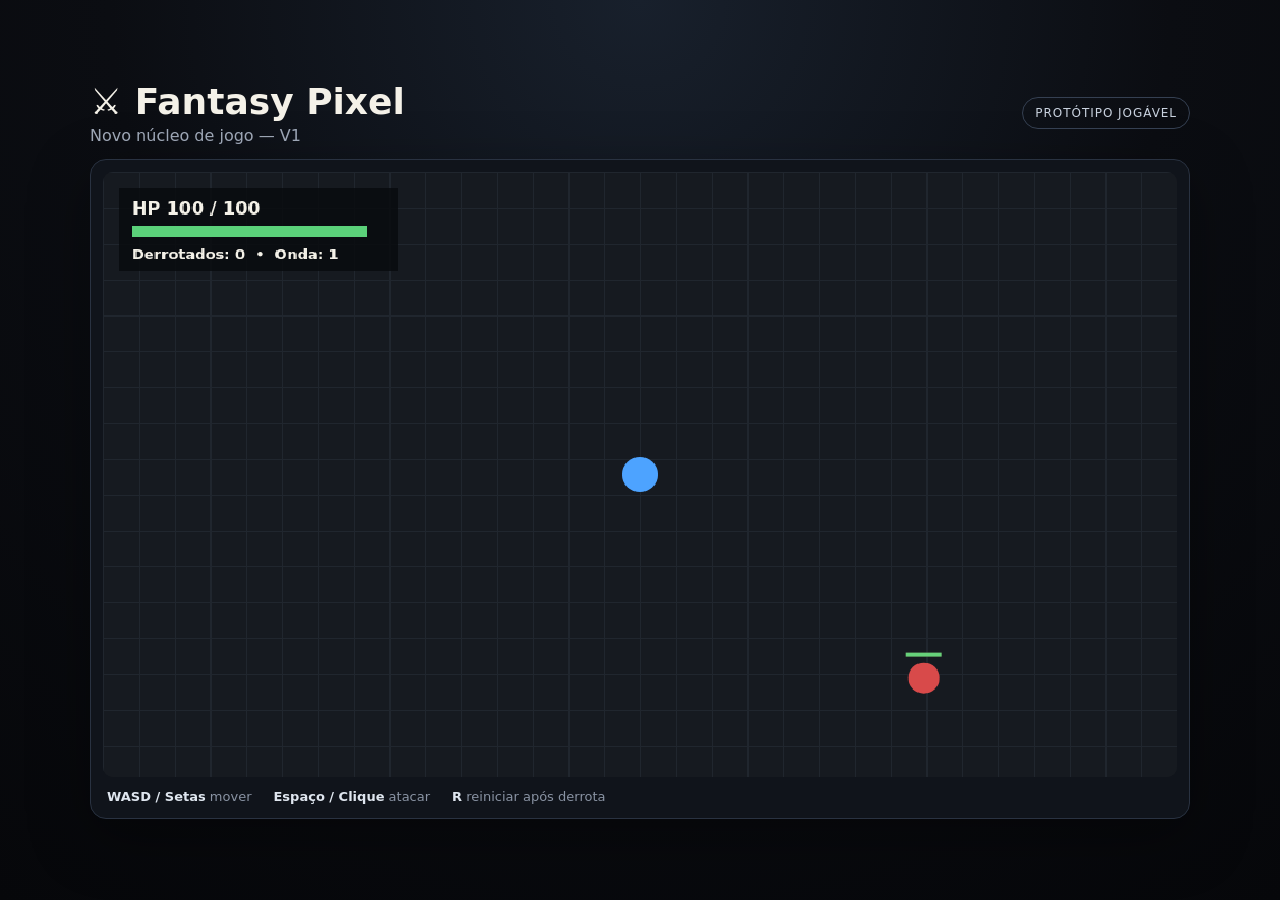
<file: master edition/NOVO-JOGO/index.html>
<!doctype html>
<html lang="pt-BR">
<head>
  <meta charset="UTF-8">
  <meta name="viewport" content="width=device-width, initial-scale=1.0">
  <title>Fantasy Pixel — Novo Jogo</title>
  <link rel="stylesheet" href="./style.css">
</head>
<body>
  <main class="shell">
    <header class="topbar">
      <div>
        <h1>⚔ Fantasy Pixel</h1>
        <p>Novo núcleo de jogo — V1</p>
      </div>
      <div class="badge">PROTÓTIPO JOGÁVEL</div>
    </header>

    <section class="game-card">
      <canvas id="game" width="960" height="540" aria-label="Área do jogo"></canvas>
      <div class="controls">
        <span><b>WASD / Setas</b> mover</span>
        <span><b>Espaço / Clique</b> atacar</span>
        <span><b>R</b> reiniciar após derrota</span>
      </div>
    </section>
  </main>

  <script type="module" src="./game.js"></script>
</body>
</html>
</file>
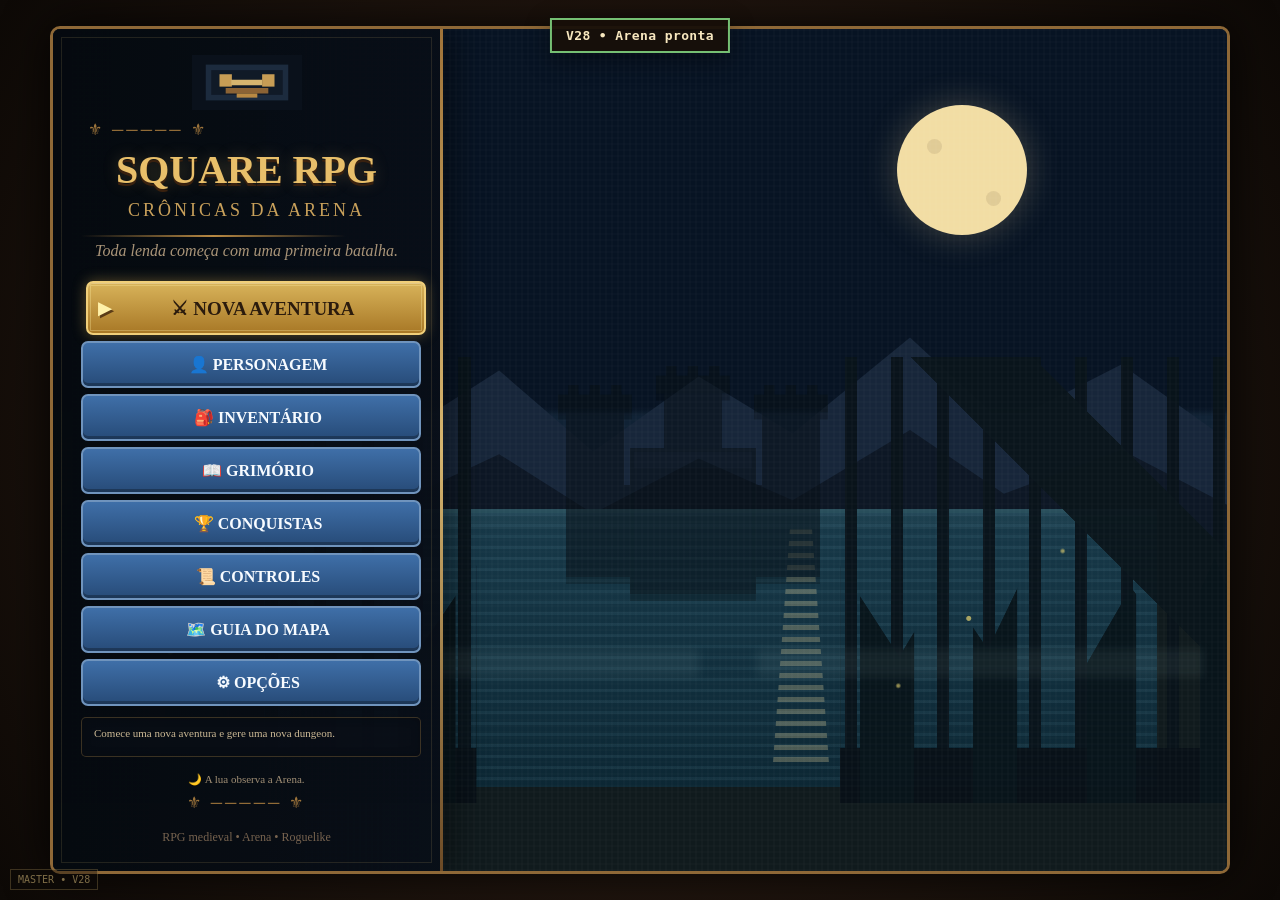
<file: master edition/V28-A-FantasyPixel/index.html>
<!DOCTYPE html>
<html lang="pt-BR">
<head>
  <meta charset="UTF-8">
  <meta name="viewport" content="width=device-width, initial-scale=1.0">
  <title>Square RPG — Crônicas da Arena</title>
  <link rel="stylesheet" href="style.css">
</head>
<body>

  <section id="menuInicial" class="menu-cena" aria-label="Menu principal">

    <div class="cena-paisagem" aria-hidden="true">
      <div class="lua"></div>
      <div class="montanhas montanhas-atras"></div>
      <div class="montanhas montanhas-frente"></div>
      <div class="lago">
        <div class="reflexo-lua"></div>
      </div>
      <div class="floresta floresta-esquerda"></div>
      <div class="floresta floresta-direita"></div>
      <div class="castelo">
        <span class="torre torre-esq"></span>
        <span class="torre torre-meio"></span>
        <span class="torre torre-dir"></span>
        <span class="muralha"></span>
        <span class="portao"></span>
      </div>
      <div class="raio"></div>
      <div class="nevoa nevoa-1"></div>
      <div class="nevoa nevoa-2"></div>
      <div class="vaga-lumes"></div>
    </div>

    <div class="menu-painel-lateral">
      <div class="pixel-logo-mini" aria-hidden="true">
        <svg viewBox="0 0 160 80" role="img">
          <rect x="0" y="0" width="160" height="80" fill="#0a111b"/>
          <rect x="20" y="14" width="120" height="52" fill="#1c2b3e"/>
          <rect x="28" y="22" width="104" height="36" fill="#101a27"/>
          <rect x="40" y="28" width="18" height="18" fill="#c79d55"/>
          <rect x="102" y="28" width="18" height="18" fill="#c79d55"/>
          <rect x="57" y="36" width="45" height="8" fill="#d6b56f"/>
          <rect x="49" y="48" width="62" height="8" fill="#8b6335"/>
          <rect x="65" y="56" width="30" height="6" fill="#b88943"/>
        </svg>
      </div>

      <div class="ornamento">⚜ ───── ⚜</div>
      <h1>SQUARE RPG</h1>
      <div class="subtitulo">CRÔNICAS DA ARENA</div>
      <div class="linha-dourada"></div>
      <p class="frase-menu">Toda lenda começa com uma primeira batalha.</p>

      <div class="menu-botoes">
        <button class="botao-principal" onclick="mostrarClasses()" data-menu-desc="Comece uma nova aventura e gere uma nova dungeon.">⚔ NOVA AVENTURA</button>
        <button onclick="mostrarPersonagem()" data-menu-desc="Veja o estado do seu herói e seus atributos.">👤 PERSONAGEM</button>
        <button onclick="mostrarInventario()" data-menu-desc="Confira equipamentos, itens, passivos e evoluções.">🎒 INVENTÁRIO</button>
        <button onclick="mostrarGrimorio()" data-menu-desc="Consulte classes, técnicas e segredos descobertos.">📖 GRIMÓRIO</button>
        <button onclick="mostrarConquistas()" data-menu-desc="Veja suas conquistas e marcos da aventura.">🏆 CONQUISTAS</button>
        <button onclick="mostrarControles()" data-menu-desc="Veja teclado, combate, inventário e comandos especiais.">📜 CONTROLES</button>
        <button onclick="mostrarMapaInfo()" data-menu-desc="Entenda os ícones e o funcionamento da dungeon procedural.">🗺️ GUIA DO MAPA</button>
        <button onclick="mostrarOpcoes()" data-menu-desc="Ajuste a posição do HUD e outras preferências.">⚙ OPÇÕES</button>
      </div>

      <div id="menuDescricaoSelecao" class="menu-descricao-selecao" aria-live="polite">
        Comece uma nova aventura e gere uma nova dungeon.
      </div>

      <div class="menu-rodape-cena">
        <div class="mini-dica">🌙 A lua observa a Arena.</div>
        <div class="ornamento">⚜ ───── ⚜</div>
        <div class="rodape">RPG medieval • Arena • Roguelike</div>
      </div>
    </div>
  </section>

  <section id="menuPersonagem" class="tela tela-secundaria" style="display:none">
    <h1>👤 Personagem</h1>
    <div class="painel-personagem">
      <div id="avatarMenu" class="avatar-personagem">⚔️</div>
      <div class="dados-personagem">
        <h2 id="personagemNome">Herói da Arena</h2>
        <p id="personagemDescricao">Escolha uma classe e entre na arena.</p>
        <div class="estatistica-menu"><span>⭐ Nível</span><strong id="menuNivel">1</strong></div>
        <div class="estatistica-menu"><span>❤️ Vida</span><strong id="menuVida">---</strong></div>
        <div class="estatistica-menu"><span>⚔️ Dano</span><strong id="menuDano">---</strong></div>
        <div class="estatistica-menu"><span>💰 Ouro</span><strong id="menuOuro">0</strong></div>

        <div class="maestria-menu">
          <div class="maestria-menu-titulo">⚔️ Mestria da Arma Principal</div>
          <div class="maestria-menu-nome" id="menuMaestriaNome">Aprendiz</div>
          <div class="maestria-menu-nivel" id="menuMaestriaNivel">Mestria 1</div>
          <div class="maestria-menu-barra">
            <div id="menuMaestriaBarra" class="maestria-menu-progresso"></div>
          </div>
          <div class="maestria-menu-texto" id="menuMaestriaTexto">0 / 12 usos</div>
          <div class="maestria-menu-arma" id="menuArmaPrincipal">⚔️ Nenhuma arma</div>
        </div>
      </div>
    </div>
    <button onclick="voltarMenu()">← Voltar</button>
  </section>

  <section id="menuInventario" class="tela tela-secundaria inventario-tela" style="display:none">
    <div class="inventario-topo">
      <div>
        <h1>🎒 Inventário</h1>
        <p class="inventario-subtitulo">Organize seu equipamento e veja como a build está tomando forma.</p>
      </div>
      <div class="inventario-ouro">💰 <span id="inventarioOuro">0</span></div>
    </div>

    <div class="inventario-layout">
      <aside class="inventario-personagem">
        <div class="retrato-moldura">
          <canvas id="inventarioRetrato" width="128" height="128"></canvas>
        </div>
        <div class="retrato-nome" id="inventarioNome">Herói da Arena</div>
        <div class="retrato-classe" id="inventarioClasse">Nenhuma classe</div>
        <div class="retrato-nivel">⭐ Nível <strong id="inventarioNivel">1</strong></div>
      </aside>

      <div class="inventario-conteudo">
        <div class="inventario-abas" role="tablist" aria-label="Categorias do inventário">
          <button class="inventario-aba ativa" data-categoria="resumo" onclick="selecionarCategoriaInventario('resumo')">📋 Resumo</button>
          <button class="inventario-aba" data-categoria="equipamento" onclick="selecionarCategoriaInventario('equipamento')">⚔️ Equipamento</button>
          <button class="inventario-aba" data-categoria="ativos" onclick="selecionarCategoriaInventario('ativos')">🧪 Ativos</button>
          <button class="inventario-aba" data-categoria="passivos" onclick="selecionarCategoriaInventario('passivos')">💎 Passivos</button>
          <button class="inventario-aba" data-categoria="evolucoes" onclick="selecionarCategoriaInventario('evolucoes')">⭐ Evoluções</button>
        </div>
        <div id="inventarioMenuLista" class="inventario-grid inventario-conteudo-grid"></div>
      </div>
    </div>

    <button onclick="voltarMenu()">← Voltar</button>
  </section>

  <section id="menuGrimorio" class="tela tela-secundaria" style="display:none">
    <h1>📖 Grimório</h1>
    <div class="grimorio-cards">
      <div class="grimorio-card"><div class="grimorio-icone">⚔️</div><strong>Guerreiro</strong><span>Mestre das armas e do combate.</span></div>
      <div class="grimorio-card"><div class="grimorio-icone">🔮</div><strong>Mago</strong><span>Senhor dos elementos e das artes arcanas.</span></div>
      <div class="grimorio-card"><div class="grimorio-icone">🏹</div><strong>Arqueiro</strong><span>Mestre do arco, precisão e velocidade.</span></div>
      <div id="grimorioPenguin" class="grimorio-card penguin-lore" style="display:none"><div class="grimorio-icone">🐧</div><strong>Penguin</strong><span>Uma classe secreta descoberta pelo código.</span></div>
    </div>
    <button onclick="voltarMenu()">← Voltar</button>
  </section>

  <section id="menuConquistas" class="tela tela-secundaria" style="display:none">
    <h1>🏆 Conquistas</h1>
    <div class="conquista"><span id="ach1Icon">🔒</span><div><strong>Primeira Vitória</strong><small>Derrote seu primeiro inimigo.</small></div></div>
    <div class="conquista"><span id="ach2Icon">🔒</span><div><strong>Caçador de Monstros</strong><small>Derrote 100 inimigos.</small></div></div>
    <div class="conquista"><span id="ach3Icon">🔒</span><div><strong>Matador de Chefes</strong><small>Derrote um chefão.</small></div></div>
    <div class="conquista"><span id="ach4Icon">🔒</span><div><strong>Lenda da Arena</strong><small>Alcance o nível 65.</small></div></div>
    <div class="conquista"><span id="ach5Icon">🔒</span><div><strong>Penguin Secreto</strong><small>Desbloqueie a classe Penguin.</small></div></div>
    <button onclick="voltarMenu()">← Voltar</button>
  </section>

  <section id="menuOpcoes" class="tela tela-secundaria" style="display:none">
    <h1>⚙ Opções</h1>
    <div class="opcao-linha"><span>📊 Barra de status</span><button class="mini-botao" onclick="alternarBarraStatus()">MUDAR</button></div>
    <div id="posicaoStatusTexto" class="texto-opcao">Posição: Esquerda</div>
    <div class="opcao-linha"><span>🎮 Movimento</span><span class="valor-opcao">W A S D</span></div>
    <div class="opcao-linha"><span>⚔ Ataque</span><span class="valor-opcao">↑ ↓ ← →</span></div>
    <div class="opcao-linha"><span>🎒 Inventário</span><span class="valor-opcao">Q</span></div>
    <div class="opcao-linha"><span>🧪 Item ativo</span><span class="valor-opcao">R</span></div>
    <div class="opcao-linha"><span>🔮 Secundário</span><span class="valor-opcao">F</span></div>
    <div class="opcao-linha"><span>⭐ Evolução</span><span class="valor-opcao">1 / 2 / 3</span></div>
    <div class="opcao-linha"><span>🖥 Terminal</span><span class="valor-opcao">0</span></div>
    <div class="opcao-linha"><span>⚔ Dificuldade</span><span class="valor-opcao">Fácil / Difícil</span></div>
    <button onclick="mostrarControles()">📜 Controles</button>
    <button onclick="voltarMenu()">← Voltar</button>
  </section>

  <section id="menuMapaInfo" class="tela tela-secundaria" style="display:none">
    <h1>🗺️ Guia do Minimapa</h1>
    <p>O mapa é descoberto durante a run. Os símbolos mostram o tipo de sala e sua posição no caminho.</p>

    <div class="mapa-legenda-grid">
      <div class="mapa-legenda-card"><span>⚔️</span><div><strong>Combate</strong><small>Inimigos comuns, ouro e experiência.</small></div></div>
      <div class="mapa-legenda-card"><span>☠️</span><div><strong>Elite</strong><small>Inimigos mais fortes e recompensas melhores.</small></div></div>
      <div class="mapa-legenda-card"><span>💰</span><div><strong>Tesouro</strong><small>Recompensa especial da sala.</small></div></div>
      <div class="mapa-legenda-card"><span>🏪</span><div><strong>Loja</strong><small>Compre itens, relíquias e melhorias.</small></div></div>
      <div class="mapa-legenda-card"><span>❤️</span><div><strong>Descanso</strong><small>Recupere parte da vida antes de continuar.</small></div></div>
      <div class="mapa-legenda-card"><span>👑</span><div><strong>Chefão</strong><small>Uma batalha especial com recompensa maior.</small></div></div>
      <div class="mapa-legenda-card mapa-atual-card"><span>●</span><div><strong>Sala atual</strong><small>Você está aqui.</small></div></div>
      <div class="mapa-legenda-card mapa-anterior-card"><span>●</span><div><strong>Sala anterior</strong><small>Pode ser revisitada pela saída ou pelo botão de retorno.</small></div></div>
      <div class="mapa-legenda-card"><span>→</span><div><strong>Próxima sala</strong><small>Surge quando a sala atual é concluída.</small></div></div>
    </div>

    <div class="mapa-regras">
      <strong>Como o mapa funciona</strong>
      <span>🎲 A dungeon é procedural e muda a cada run.</span>
      <span>🚪 A porta da direita avança.</span>
      <span>↩️ A porta da esquerda retorna para uma sala já visitada.</span>
      <span>🔒 Salas futuras não são reveladas antes de serem descobertas.</span>
    </div>

    <button onclick="voltarMenu()">← Voltar</button>
  </section>

  <section id="menuControles" class="tela tela-secundaria" style="display:none">
    <h1>📜 Controles</h1>
    <table class="controle-tabela">
      <tr><td class="tecla">W A S D</td><td>Movimentar</td></tr>
      <tr><td class="tecla">↑ ↓ ← →</td><td>Atacar mantendo pressionado</td></tr>
      <tr><td class="tecla">Q</td><td>Abrir / fechar inventário</td></tr>
      <tr><td class="tecla">R</td><td>Usar item ativo</td></tr>
      <tr><td class="tecla">F</td><td>Alternar para o secundário</td></tr>
      <tr><td class="tecla">1 2 3</td><td>Escolher evolução</td></tr>
      <tr><td class="tecla">ESC</td><td>Pausar</td></tr>
      <tr><td class="tecla">0</td><td>Abrir / fechar terminal</td></tr>
    </table>
    <button onclick="voltarMenu()">← Voltar</button>
  </section>

  <section id="menuClasse" class="tela" style="display:none">
    <h1>⚔️ Escolha seu Herói</h1>
    <h2>A classe define seu estilo. O restante da aventura será descoberto na dungeon.</h2>
    <div class="classe-descricao">
      <button class="guerreiro" onclick="escolherClasse('Guerreiro')">⚔️ Guerreiro<small>Vida alta • corpo a corpo</small></button>
      <button class="mago" onclick="escolherClasse('Mago')">🔮 Mago<small>Magia • distância</small></button>
      <button class="arqueiro" onclick="escolherClasse('Arqueiro')">🏹 Arqueiro<small>Precisão • velocidade</small></button>
    </div>
    <div id="penguinUnlock" class="penguin-unlock" style="display:none">
      <div class="penguin-icon">🐧</div><strong>🐧 PENGUIN</strong><small>Classe secreta desbloqueada!</small>
      <button class="penguin-button" onclick="escolherClasse('Penguin')">🐧 Jogar com Penguin</button>
    </div>
    <div id="konamiMensagem" class="konami-mensagem"></div>
    <button class="opcao" onclick="voltarMenu()">← Voltar</button>
  </section>

  <!-- =====================================================
       DIFICULDADE
  ====================================================== -->
  <section id="menuDificuldade" class="tela tela-secundaria" style="display:none">
    <h1>⚔️ Escolha a dificuldade</h1>
    <p id="dificuldadeDescricao">Fácil permite escolher seu secundário; Difícil entrega um secundário aleatório.</p>

    <div class="dificuldade-cards">
      <button class="dificuldade-card facil" onclick="selecionarDificuldade('facil')">
        <span class="dificuldade-icone">🌿</span>
        <strong>FÁCIL</strong>
        <small>Comece escolhendo 1 entre 2 armas secundárias.</small>
      </button>

      <button class="dificuldade-card dificil" onclick="selecionarDificuldade('dificil')">
        <span class="dificuldade-icone">💀</span>
        <strong>DIFÍCIL</strong>
        <small>Comece com sua arma principal + uma secundária aleatória.</small>
      </button>
    </div>

    <button class="opcao" onclick="voltarClasse()">← Voltar</button>
  </section>

  <!-- =====================================================
       ESCOLHA DO SECUNDÁRIO INICIAL
  ====================================================== -->
  <section id="menuSecundarioInicial" class="tela tela-secundaria" style="display:none">
    <h1>🔮 Escolha seu secundário</h1>
    <p id="secundarioInicialDescricao">Escolha 1 entre 2 opções para começar a run.</p>
    <div id="opcoesSecundarioInicial" class="secundario-inicial-grid"></div>
    <button class="opcao" onclick="voltarDificuldade()">← Voltar</button>
  </section>

  <section id="menuHabilidade" class="tela" style="display:none">
    <h1 id="tituloHabilidade"></h1>
    <p id="descricaoHabilidade"></p>
    <div id="opcoes"></div>
    <button class="opcao" onclick="voltarClasse()">← Voltar</button>
  </section>

  <main id="jogo">
    <aside id="barraStatus">
      <div class="status-titulo">⚔️ HERÓI</div>
      <div id="statusClasse" class="status-classe">Nenhum</div>
      <div class="status-separador"></div>
      <div class="status-linha"><span>⭐ Nível</span><strong id="statusNivel">1</strong></div>
      <div class="status-nome-barra">❤️ Vida</div>
      <div class="status-barra"><div id="statusVidaBarra" class="status-vida-barra"></div></div>
      <div id="statusVidaTexto" class="status-barra-texto">100 / 100</div>
      <div class="status-nome-barra">💠 Experiência</div>
      <div class="status-barra"><div id="statusXPBarra" class="status-xp-barra"></div></div>
      <div id="statusXPTexto" class="status-barra-texto">0 / 100</div>
      <div class="status-separador"></div>
      <div class="status-linha"><span>⚔️ Dano</span><strong id="statusDano">0</strong></div>
      <div class="status-linha"><span>🛡️ Defesa</span><strong id="statusDefesa">0%</strong></div>
      <div class="status-linha"><span>⚡ Velocidade</span><strong id="statusVelocidade">0</strong></div>
      <div class="status-linha"><span>🎯 Alcance</span><strong id="statusAlcance">0</strong></div>
      <div class="status-separador"></div>
      <div class="equipamento-titulo">🗡️ PRINCIPAL</div>
      <div id="statusPrincipal" class="equipamento-card">Nenhum</div>
      <div id="statusMaestria" class="status-maestria">Mestria 1 • Aprendiz</div>
      <div class="equipamento-titulo">🔮 SECUNDÁRIO</div>
      <div id="statusSecundario" class="equipamento-card">Nenhum</div>
      <div class="status-separador"></div>
      <div class="status-linha"><span>💰 Ouro</span><strong id="statusOuro">0</strong></div>
      <div class="status-linha"><span>💀 Derrotados</span><strong id="statusKills">0</strong></div>
    </aside>

    <div id="informacoes"></div>
    <div class="hud">
      <div class="barra"><div id="barraVida" class="barra-vida"></div></div>
      <div id="textoVida" class="barra-texto">❤️ Vida</div>
      <div class="barra"><div id="barraXP" class="barra-xp"></div></div>
      <div id="textoXP" class="barra-texto">💠 XP</div>
      <div id="inventarioAtivo">🧪 R: Nenhum item</div>
    </div>

    <div id="bossHUD"><div id="nomeBoss" class="nome-boss">👑 Chefão</div><div class="barra"><div id="barraBoss" class="barra-boss"></div></div></div>

    <div id="roomBanner" class="room-banner">Sala de Combate • Sala 1</div><div id="roomSeedInfo" class="room-seed-info"></div>

    <div id="miniMapa" class="mini-mapa">
      <div class="mini-mapa-topo">
        <div>
          <div class="mini-mapa-titulo">🗺️ DUNGEON</div>
          <div id="miniMapaProgresso" class="mini-mapa-progresso">Sala 1 • 1º andar</div>
        </div>
        <span id="miniMapaSeedIcon" class="mini-mapa-seed" title="Seed desta sala">◆</span>
      </div>

      <div class="mini-mapa-sala-titulo">SALA ATUAL</div>
      <div id="miniMapaSalaAtual" class="mini-mapa-sala-atual" aria-label="Mapa reduzido da sala atual"></div>

      <div class="mini-mapa-caminho-titulo">CAMINHO DESCOBERTO</div>
      <div id="miniMapaSalas" class="mini-mapa-salas"></div>

      <div id="miniMapaStatus" class="mini-mapa-status">Explore a sala para revelar o caminho.</div>
      <button id="miniMapaVoltar" class="mini-mapa-voltar" onclick="transitionToPreviousRoom()" style="display:none;">↩ Voltar 1 sala</button>
      <div id="miniMapaLegenda" class="mini-mapa-legenda">⚔️ combate • ☠️ elite • 💰 tesouro • 🏪 loja • ❤️ descanso • 👑 chefe</div>
    </div>

    <canvas id="canvas" width="800" height="512"></canvas>
    <p id="mensagem">WASD move • Setas atacam • Q inventário • R item • F trocar equipamento • 1/2/3 evolução • ESC pausa • 0 terminal</p>

    <div id="pauseOverlay" class="overlay">
      <div class="pause-box"><h1>⏸️ Pausado</h1><p>A arena aguarda seu retorno.</p><button onclick="continuarJogo()">▶ Continuar</button><button onclick="abrirInventarioJogo()">🎒 Inventário</button><button onclick="reiniciarPartida()">🔄 Reiniciar</button><button onclick="sairParaMenu()">🏠 Menu</button></div>
    </div>

    <div id="evolucaoOverlay" class="overlay">
      <div class="evolucao-conteudo"><h1 id="tituloEvolucao">⭐ Evolução</h1><p id="descricaoEvolucao"></p><div id="opcoesEvolucao" class="evolucao-cards"></div></div>
    </div>

    <div id="lojaOverlay" class="overlay">
      <div class="loja-box"><h1>🏪 Loja do Mercador</h1><p id="lojaMensagem">Seu ouro está seguro.</p><div class="loja-topline"><span id="lojaCategoriaFiltro">Mercadoria da região</span><button id="lojaReroll" type="button">🔄 Renovar (15💰)</button></div>
      <div id="lojaItens" class="loja-grid"></div><button onclick="sairLoja()">🚪 Sair da Loja</button></div>
    </div>

    <div id="salaOverlay" class="overlay">
      <div class="sala-box"><h1 id="salaTitulo">🗺️ Evento</h1><p id="salaDescricao"></p><div id="salaOpcoes" class="sala-opcoes"></div></div>
    </div>

    <div id="gameOverOverlay" class="overlay">
      <div class="game-over-box"><h1>☠️ Fim da Aventura</h1><p id="resultadoGameOver"></p><button onclick="reiniciarPartida()">🔄 Tentar novamente</button><button onclick="sairParaMenu()">🏠 Menu</button></div>
    </div>
  </main>

  <div id="debugHud" aria-live="polite">
    <div class="debug-hud-title">🛠 DEBUG MODE <span id="debugStatus">OFF</span></div>
    <div id="debugHudBody"></div>
  </div>

  <div id="devTerminal">
    <div id="terminalJanela">
      <div id="terminalCabecalho"><span>🖥 SQUARE RPG — DEV CONSOLE</span><button id="terminalFechar" type="button">✕</button></div>
      <div id="terminalHistorico"></div>
      <div id="terminalEntrada"><span class="terminalPrompt">&gt;</span><input id="terminalInput" type="text" autocomplete="off" spellcheck="false" placeholder="Digite help..."></div>
    </div>
  </div>

  <script src="art-config.js"></script>
  <script src="systems/sprite-system.js"></script>
  <script src="systems/animation-system.js"></script>
  <script src="data/game-version.js"></script>
  <script src="game.js"></script>

  <div id="inventarioOverlay" class="overlay">
    <div class="inventario-jogo inventario-jogo-refinado">
      <div class="inventario-jogo-cabecalho">
        <div>
          <h1>🎒 Inventário da Run</h1>
          <p>Veja e organize tudo o que você encontrou nesta aventura.</p>
        </div>
        <div class="inventario-jogo-ouro">💰 <strong id="inventarioJogoOuro">0</strong></div>
      </div>

      <div class="inventario-jogo-abas" role="tablist" aria-label="Categorias do inventário da run">
        <button class="inventario-jogo-aba ativa" data-categoria="resumo" onclick="selecionarCategoriaInventarioJogo('resumo')">📋 Resumo</button>
        <button class="inventario-jogo-aba" data-categoria="equipamento" onclick="selecionarCategoriaInventarioJogo('equipamento')">⚔️ Equipamento</button>
        <button class="inventario-jogo-aba" data-categoria="ativos" onclick="selecionarCategoriaInventarioJogo('ativos')">🧪 Ativos</button>
        <button class="inventario-jogo-aba" data-categoria="passivos" onclick="selecionarCategoriaInventarioJogo('passivos')">💎 Passivos</button>
        <button class="inventario-jogo-aba" data-categoria="evolucoes" onclick="selecionarCategoriaInventarioJogo('evolucoes')">⭐ Evoluções</button>
        <button class="inventario-jogo-aba" data-categoria="cartas" onclick="selecionarCategoriaInventarioJogo('cartas')">🃏 Cartas</button>
        <button class="inventario-jogo-aba" data-categoria="subitens" onclick="selecionarCategoriaInventarioJogo('subitens')">🔹 Subitens</button>
      </div>

      <div class="inventario-jogo-corpo">
        <aside class="inventario-jogo-perfil">
          <div class="inventario-mini-retrato" id="inventarioJogoRetrato">⚔️</div>
          <strong id="inventarioJogoClasse">Herói</strong>
          <span id="inventarioJogoNivel">Nível 1</span>
          <div class="inventario-mini-divisor"></div>
          <span id="inventarioJogoPrincipal">🗡️ Nenhum</span>
          <span id="inventarioJogoSecundario">🛡️ Nenhum</span>
          <span id="inventarioJogoAtivo">🧪 Nenhum</span>
        </aside>
        <div id="inventarioJogoLista" class="inventario-grid inventario-jogo-lista"></div>
      </div>

      <div class="inventario-ajuda">Q ou ESC — fechar • F — principal/secundário • R — usar item ativo</div>
      <button onclick="fecharInventarioJogo()">Fechar</button>
    </div>
  </div>
</body>
</html>
</file>
<file: master edition/NOVO-JOGO/style.css>
:root {
  font-family: Inter, system-ui, -apple-system, BlinkMacSystemFont, "Segoe UI", sans-serif;
  color: #f4f1e8;
  background: #090b10;
}

* { box-sizing: border-box; }

body {
  margin: 0;
  min-height: 100vh;
  display: grid;
  place-items: center;
  background:
    radial-gradient(circle at top, #18202c 0, #0b0d12 48%, #06070a 100%);
}

.shell {
  width: min(1100px, 96vw);
}

.topbar {
  display: flex;
  align-items: center;
  justify-content: space-between;
  gap: 20px;
  margin-bottom: 14px;
}

h1 { margin: 0 0 4px; font-size: clamp(24px, 4vw, 36px); }
p { margin: 0; color: #9da6b5; }

.badge {
  padding: 8px 12px;
  border: 1px solid #354052;
  border-radius: 999px;
  color: #c9d2df;
  font-size: 12px;
  letter-spacing: .08em;
}

.game-card {
  padding: 12px;
  border: 1px solid #293241;
  border-radius: 16px;
  background: #10141b;
  box-shadow: 0 18px 60px rgba(0, 0, 0, .35);
}

canvas {
  display: block;
  width: 100%;
  height: auto;
  image-rendering: pixelated;
  background: #171b20;
  border-radius: 10px;
  outline: none;
}

.controls {
  display: flex;
  flex-wrap: wrap;
  gap: 8px 22px;
  padding: 12px 4px 2px;
  color: #8993a3;
  font-size: 13px;
}

.controls b { color: #dfe6ef; }
</file>
<file: master edition/V28-A-FantasyPixel/style.css>
*{box-sizing:border-box}html,body{margin:0;padding:0}body{min-height:100vh;display:flex;justify-content:center;align-items:center;background:radial-gradient(circle at center,#4b3828,#20150e 55%,#0d0906);color:#f4e2bf;font-family:Georgia,"Times New Roman",serif}button{padding:12px 20px;margin:6px;border:2px solid #91632f;border-radius:7px;color:#fff4df;background:linear-gradient(#493521,#302015);font:700 16px Georgia,"Times New Roman",serif;cursor:pointer;transition:.15s}button:hover{transform:scale(1.04);filter:brightness(1.14);box-shadow:0 0 12px #0008}button:active{transform:scale(.98)}
/* Menu principal: azul -> dourado ao passar o mouse */
.menu-botoes button{background:linear-gradient(#3f6fa8,#274b78);border-color:#7094bd;color:#f7fbff;box-shadow:inset 0 1px rgba(255,255,255,.12)}
.menu-botoes button:hover{background:linear-gradient(#d8b35a,#a87826);border-color:#f0cf7a;color:#2b1b0d;filter:none;box-shadow:0 0 14px rgba(224,182,83,.38),inset 0 1px rgba(255,255,255,.28)}
.menu-botoes button:focus-visible{outline:2px solid #f0cf7a;outline-offset:2px}

/* Botões de navegação das telas internas */
.tela-secundaria>button,.opcao{background:linear-gradient(#3f6fa8,#274b78);border-color:#7094bd;color:#f7fbff}
.tela-secundaria>button:hover,.opcao:hover{background:linear-gradient(#d8b35a,#a87826);border-color:#f0cf7a;color:#2b1b0d;filter:none;box-shadow:0 0 14px rgba(224,182,83,.38)}

/* Abas do inventário */
.inventario-aba{background:linear-gradient(#3f6fa8,#274b78);border-color:#7094bd;color:#f7fbff}
.inventario-aba:hover,.inventario-aba.ativa{background:linear-gradient(#d8b35a,#a87826);border-color:#f0cf7a;color:#2b1b0d;filter:none}
h1{margin:0 0 10px;font-size:44px;color:#e8bf6a;text-shadow:0 3px #39210f,0 0 16px #e8bf6a44}h2{color:#d9c09c}p{color:#cdb99b;line-height:1.45}.tela{width:900px;max-width:95vw;padding:30px;text-align:center;background:linear-gradient(#2a1c12fa,#160e09fa);border:3px solid #a2743a;border-radius:12px;box-shadow:0 0 40px #000d,inset 0 0 25px #dca85515}.tela-secundaria{min-height:590px}.menu-principal{min-height:670px;display:flex;flex-direction:column;justify-content:center;align-items:center;position:relative;overflow:hidden}.menu-principal:before{content:"";position:absolute;inset:14px;border:1px solid #be914a40;pointer-events:none}.pixel-logo{width:180px;height:126px;image-rendering:pixelated;filter:drop-shadow(0 0 12px #000)}.pixel-logo svg{width:100%;height:100%;shape-rendering:crispEdges}.subtitulo{color:#c9a15b;font-size:22px;letter-spacing:5px;margin-bottom:14px}.frase-menu{font-style:italic;color:#a99478}.linha-dourada{width:430px;max-width:80%;height:2px;background:linear-gradient(90deg,transparent,#b88943,transparent)}.ornamento{color:#9d743b;letter-spacing:3px;margin:7px}.rodape{margin-top:18px;color:#77634f;font-size:12px}.menu-botoes{width:340px;display:flex;flex-direction:column;gap:2px}.menu-botoes button{width:100%;margin:2px 0;min-height:43px}.botao-principal{min-height:54px!important;font-size:19px!important;background:linear-gradient(#805728,#493019)!important;border-color:#c29550}.guerreiro{background:linear-gradient(#833329,#5d241e)}.mago{background:linear-gradient(#36578f,#273c64)}.arqueiro{background:linear-gradient(#3f7d49,#2e5b35)}.opcao{background:#45362a}.classe-descricao{display:flex;justify-content:center;flex-wrap:wrap;gap:10px;margin:25px 0}.classe-descricao button{width:240px;min-height:90px}.classe-descricao small{display:block;margin-top:7px;color:rgba(255,255,255,.75);font-size:11px;font-weight:400}.penguin-unlock{width:280px;margin:20px auto;padding:18px;background:linear-gradient(#273744,#142029);border:2px solid #6e9eb5;border-radius:10px}.penguin-icon{font-size:52px}.penguin-unlock strong,.penguin-unlock small{display:block}.penguin-unlock strong{color:#a8d8eb;font-size:20px}.penguin-unlock small{color:#96aab5;font-size:12px;margin-top:5px}.penguin-button{width:100%;background:#315b6c;border-color:#76aac0}.konami-mensagem{min-height:20px;color:#9fcde0;font-size:12px}.painel-personagem{display:flex;justify-content:center;align-items:center;gap:30px;margin:30px auto;padding:20px;max-width:650px;background:#100a0770;border:2px solid #664725;border-radius:10px}.avatar-personagem{width:160px;height:190px;display:flex;align-items:center;justify-content:center;font-size:80px;background:radial-gradient(circle,#503722,#21140d);border:2px solid #916932;border-radius:8px}.dados-personagem{width:280px;text-align:left}.dados-personagem h2{margin-top:0}.estatistica-menu,.opcao-linha,.status-linha{display:flex;justify-content:space-between;align-items:center}.estatistica-menu{padding:8px;margin:5px 0;background:#fff1;border-bottom:1px solid #49321e}.estatistica-menu span{color:#bfae95}.estatistica-menu strong,.valor-opcao{color:#d9b86e}.inventario-grid,.loja-grid,.sala-opcoes{display:grid;grid-template-columns:repeat(auto-fit,minmax(180px,1fr));gap:10px}.inventario-card,.loja-item,.sala-opcao{padding:16px;background:linear-gradient(#3e2c1d,#241710);border:2px solid #76542f;border-radius:8px;text-align:left}.inventario-card strong,.loja-item strong,.sala-opcao strong{display:block;color:#e0bd73;margin-bottom:6px}.inventario-card span,.loja-item span,.sala-opcao span{color:#bda98d;font-size:12px}.grimorio-cards{display:flex;justify-content:center;flex-wrap:wrap;gap:12px;margin:25px 0}.grimorio-card{width:175px;min-height:165px;padding:18px;background:linear-gradient(#3c2b1e,#251811);border:2px solid #76542f;border-radius:8px}.grimorio-icone{font-size:38px}.grimorio-card strong{display:block;margin-top:8px;color:#e0bd73}.grimorio-card span{display:block;margin-top:7px;color:#a99478;font-size:12px}.penguin-lore{border-color:#70a7bf}.conquista{display:flex;align-items:center;gap:15px;max-width:600px;margin:9px auto;padding:13px;text-align:left;background:#fff1;border:1px solid #594025;border-radius:7px}.conquista>span{font-size:26px}.conquista strong,.conquista small{display:block}.conquista strong{color:#dcb96f}.conquista small{color:#97836b}.opcao-linha{max-width:520px;margin:9px auto;padding:11px 14px;border-bottom:1px solid #533a23}.mini-botao{padding:7px 11px;font-size:11px;margin:0}.texto-opcao{color:#a99478;font-size:12px}.controle-tabela{width:80%;margin:20px auto;border-collapse:collapse}.controle-tabela td{padding:9px;border-bottom:1px solid #553d27}.tecla{color:#edca7b;font-weight:700}#jogo{display:none;width:820px;max-width:95vw;position:relative;text-align:center}#informacoes{width:800px;max-width:100%;margin-bottom:6px;padding:7px;background:#231711;border:2px solid #72502b;border-radius:6px;color:#ead6b4;font-size:13px}.hud{width:800px;max-width:100%;margin-bottom:7px}.barra{width:100%;height:17px;background:#1b120e;border:2px solid #634324;border-radius:8px;overflow:hidden}.barra-vida{height:100%;width:100%;background:linear-gradient(90deg,#651c1c,#cf473b)}.barra-xp{height:100%;width:0;background:linear-gradient(90deg,#48267d,#a16fe3)}.barra-boss{height:100%;width:100%;background:linear-gradient(90deg,#541717,#db493b)}.barra-texto{margin:2px 0 6px;color:#cbb89b;font-size:11px}#inventarioAtivo{margin:4px 0;color:#eac873;font-size:13px;font-weight:700}.room-banner{display:inline-block;padding:5px 12px;margin-bottom:6px;background:#2d2117;border:1px solid #7c582f;border-radius:5px;color:#d7b96f;font-size:12px}#miniMapa{position:absolute;top:53px;right:-225px;width:205px;padding:12px;background:linear-gradient(#302015,#1d120c);border:3px solid #8f6434;border-radius:9px;box-shadow:0 0 20px #000a;z-index:10;text-align:left}
.mini-mapa-titulo{text-align:center;color:#e5bd69;font-weight:700;font-size:14px;margin-bottom:8px}
.mini-mapa-salas{display:flex;flex-direction:column;align-items:center;gap:4px;max-height:250px;overflow:hidden}
.mini-mapa-no{display:flex;align-items:center;gap:5px;font-size:10px;color:#a99478}
.mini-mapa-no .ponto{width:11px;height:11px;border:2px solid #73502d;border-radius:50%;background:#21150e;display:inline-block;flex:none}
.mini-mapa-no.atual{color:#f0d17e;font-weight:700}
.mini-mapa-no.atual .ponto{background:#d3ab53;border-color:#f2d68f;box-shadow:0 0 9px #d3ab53aa}
.mini-mapa-no.anterior .ponto{background:#557e9e;border-color:#7aa6c7}
.mini-mapa-no.boss .ponto{background:#7a3737;border-color:#d66d62}
.mini-mapa-linha{width:2px;height:7px;background:#76542f}
.mini-mapa-voltar{width:100%;margin:8px 0 0;padding:6px 8px;font-size:10px;background:#29485a;border-color:#5f8aa0}.mini-mapa-legenda{text-align:center;margin-top:8px;color:#7f6a53;font-size:9px;line-height:1.35}
#bossHUD{display:none;width:800px;max-width:100%;margin-bottom:7px}.nome-boss{margin-bottom:3px;color:#e08370;font-weight:700}.status-titulo{text-align:center;color:#e5bd69;font-weight:700;font-size:16px}.status-classe{text-align:center;margin-top:3px;color:#cdb89a;font-size:12px}.status-separador{height:1px;margin:10px 0;background:linear-gradient(90deg,transparent,#7d572d,transparent)}.status-linha{padding:4px 0;color:#bfae95;font-size:12px}.status-linha strong{color:#e0bd71}.status-nome-barra{margin:6px 0 3px;color:#baa88c;font-size:11px}.status-barra{width:100%;height:10px;background:#120c08;border:1px solid #5b4025;border-radius:5px;overflow:hidden}.status-vida-barra{width:100%;height:100%;background:linear-gradient(90deg,#701d1d,#cf463a)}.status-xp-barra{width:0;height:100%;background:linear-gradient(90deg,#4b2984,#a77be5)}.status-barra-texto{text-align:right;margin-top:2px;color:#95816a;font-size:9px}.equipamento-titulo{text-align:center;color:#c8a764;font-size:11px;margin:4px 0}.equipamento-card{padding:8px;text-align:center;background:#fff1;border:1px solid #5d4227;border-radius:5px;color:#dec27e;font-size:11px;min-height:32px}#barraStatus{position:absolute;top:53px;left:-225px;width:205px;min-height:430px;padding:14px;background:linear-gradient(#302015,#1d120c);border:3px solid #8f6434;border-radius:9px;box-shadow:0 0 20px #000a;z-index:10;text-align:left;transition:.2s}#barraStatus.direita{left:auto;right:-225px}canvas{display:block;width:800px;max-width:100%;height:auto;border:5px solid #8a5a2d;background:#241a14;box-shadow:0 0 25px #000c}.overlay{display:none;position:absolute;top:0;left:0;width:800px;height:512px;max-width:100%;background:#080503e6;border:5px solid #8a5a2d;z-index:30;align-items:center;justify-content:center}.pause-box,.game-over-box,.evolucao-conteudo,.inventario-jogo,.loja-box,.sala-box{width:700px;max-width:90%;padding:24px;background:#281a11;border:3px solid #a77435;border-radius:10px;box-shadow:0 0 30px #000}.evolucao-cards{display:flex;justify-content:center;flex-wrap:wrap;gap:9px}.evolucao-card{width:180px;min-height:150px;padding:14px;background:linear-gradient(#46311f,#2e1d12);border:2px solid #90652f;border-radius:8px;cursor:pointer}.evolucao-card:hover{transform:translateY(-4px);border-color:#d5a452}.numero-evolucao{display:block;color:#f0cc76;margin-bottom:5px}.evolucao-card strong{display:block;color:#edc777;margin-bottom:7px}.evolucao-card span{font-size:12px;color:#ccb99d}.inventario-ajuda{margin:12px;color:#9f8a70;font-size:12px}.loja-item{text-align:center}.loja-item .preco{display:block;color:#e5c25f;font-size:14px;font-weight:700;margin-top:8px}.loja-item button{width:90%;font-size:12px}.sala-opcao{text-align:center;cursor:pointer}.sala-opcao:hover{transform:translateY(-3px);border-color:#d5a452}#devTerminal{display:none;position:fixed;inset:0;z-index:9999;align-items:center;justify-content:center;background:#000c;font-family:"Courier New",monospace}#terminalJanela{width:760px;max-width:92vw;height:480px;max-height:80vh;display:flex;flex-direction:column;background:#0b0d0b;border:2px solid #4d8a50;border-radius:8px;box-shadow:0 0 35px #000;overflow:hidden}#terminalCabecalho{min-height:44px;padding:0 12px;display:flex;align-items:center;justify-content:space-between;background:#111611;border-bottom:1px solid #365e39;color:#8fd58f;font-weight:700}#terminalFechar{margin:0;padding:5px 9px;background:#1b241b;color:#9dd49d;border-color:#456d47;font:12px "Courier New"}#terminalHistorico{flex:1;padding:13px;overflow-y:auto;text-align:left;color:#b8cdb8;font-size:13px;line-height:1.5;white-space:pre-wrap}#terminalEntrada{display:flex;padding:9px 12px;border-top:1px solid #365e39;background:#0f130f}.terminalPrompt{margin-right:7px;color:#7fd47f;font-weight:700}#terminalInput{flex:1;border:0;outline:0;background:transparent;color:#d8ead8;font:13px "Courier New"}#terminalInput::placeholder{color:#536254}@media(max-width:1100px){#barraStatus{display:none}}@media(max-width:650px){h1{font-size:32px}.subtitulo{font-size:16px}.menu-botoes{width:100%}.tela{padding:20px}.painel-personagem{flex-direction:column}.dados-personagem{width:100%}}

.room-seed-info{display:inline-block;margin:0 0 6px 6px;padding:4px 9px;background:#211710;border:1px solid #604326;border-radius:5px;color:#9f8d73;font-size:10px;letter-spacing:.4px;vertical-align:middle}.door-open{color:#a9db88!important;border-color:#5b8e49!important}

/* =========================================================
   GUIA DO MINIMAPA
========================================================= */
.mapa-legenda-grid{display:grid;grid-template-columns:repeat(3,minmax(180px,1fr));gap:10px;margin:24px 0}
.mapa-legenda-card{display:flex;align-items:center;gap:10px;padding:13px;background:linear-gradient(#3e2c1d,#241710);border:2px solid #76542f;border-radius:8px;text-align:left}
.mapa-legenda-card>span{width:30px;text-align:center;font-size:24px;color:#dcb96f}
.mapa-legenda-card strong,.mapa-legenda-card small{display:block}
.mapa-legenda-card strong{color:#e0bd73;font-size:14px}
.mapa-legenda-card small{margin-top:4px;color:#bda98d;font-size:11px;line-height:1.35}
.mapa-atual-card{border-color:#c6a451}.mapa-atual-card>span{color:#e5c96f}.mapa-anterior-card{border-color:#557e9e}.mapa-anterior-card>span{color:#8ab1cf}
.mapa-regras{display:grid;gap:6px;max-width:680px;margin:18px auto;padding:15px;background:#100a0770;border:1px solid #5d4026;border-radius:8px;text-align:left;color:#bda98d;font-size:12px}.mapa-regras strong{color:#e0bd73;font-size:14px}
@media (max-width:750px){.mapa-legenda-grid{grid-template-columns:1fr}}

/* =========================================================
   PENGUIN
========================================================= */
.penguin-aura{animation:penguinAura 1.4s ease-in-out infinite}
@keyframes penguinAura{0%,100%{filter:drop-shadow(0 0 2px rgba(155,225,255,.15))}50%{filter:drop-shadow(0 0 7px rgba(155,225,255,.45))}}

.equipamento-ajuda{margin:4px 0 8px;text-align:center;color:#8fa6ad;font-size:10px}

/* =========================================================
   DEBUG HUD
========================================================= */
#debugHud{position:fixed;top:10px;right:10px;width:330px;max-width:42vw;display:none;z-index:9998;padding:10px 12px;background:rgba(7,12,8,.94);border:2px solid #5d9b60;border-radius:7px;box-shadow:0 0 18px #000b;font-family:"Courier New",monospace;color:#b9d9bb;font-size:11px;pointer-events:none}
#debugHud.on{display:block}
.debug-hud-title{display:flex;justify-content:space-between;gap:10px;color:#9be19b;font-weight:700;border-bottom:1px solid #315936;padding-bottom:6px;margin-bottom:6px}
#debugStatus{color:#9be19b}
#debugHudBody{line-height:1.5;white-space:pre-wrap}
@media(max-width:650px){#debugHud{max-width:62vw;width:280px;font-size:10px}}

/* =========================================================
   INVENTÁRIO REFINADO — V10
========================================================= */
.inventario-tela{max-width:980px}
.inventario-topo{display:flex;justify-content:space-between;align-items:flex-start;gap:20px;margin-bottom:10px}
.inventario-subtitulo{margin:0;color:#a99478;font-size:13px}
.inventario-ouro{padding:10px 15px;border:2px solid #8f6434;border-radius:7px;background:#24170f;color:#e4c16d;font-weight:700;white-space:nowrap}
.inventario-layout{display:grid;grid-template-columns:190px 1fr;gap:18px;align-items:stretch;margin:18px 0}
.inventario-personagem{padding:15px;background:linear-gradient(#24170f,#180f0a);border:2px solid #76542f;border-radius:10px;text-align:center}
.retrato-moldura{width:148px;height:148px;margin:0 auto 10px;padding:8px;background:#120b07;border:3px solid #a2743a;box-shadow:inset 0 0 0 2px #4c321d}
.retrato-moldura canvas{width:128px;height:128px;display:block;border:none;box-shadow:none;image-rendering:pixelated}
.retrato-nome{color:#e4bf6d;font-weight:700;font-size:16px}
.retrato-classe{color:#9f8b72;font-size:12px;margin:4px 0 10px}
.retrato-nivel{color:#c5b093;font-size:12px;padding-top:8px;border-top:1px solid #5c4025}
.inventario-conteudo{min-width:0}
.inventario-abas{display:flex;flex-wrap:wrap;gap:6px;margin-bottom:10px}
.inventario-aba{margin:0;padding:8px 11px;font-size:12px;border:1px solid #72502b;background:#2a1b11;color:#bda98d}
.inventario-aba.ativa{background:#6b4824;color:#ffe5a0;border-color:#bd8c43;box-shadow:inset 0 -2px #e0b65f}
.inventario-conteudo-grid{grid-template-columns:repeat(2,minmax(0,1fr));align-content:start;min-height:280px}
.inventario-card{min-height:104px;display:flex;flex-direction:column;justify-content:center;padding:15px;background:linear-gradient(#3e2c1d,#241710);border:2px solid #76542f;border-radius:8px;text-align:left;box-shadow:inset 0 0 18px #0002}
.inventario-card strong{display:block;color:#e0bd73;margin-bottom:7px;font-size:14px}
.inventario-card span{color:#c6b294;font-size:13px;line-height:1.35}
.inventario-card small{margin-top:7px;color:#8f7b64;font-size:10px}
@media(max-width:700px){.inventario-layout{grid-template-columns:1fr}.inventario-personagem{max-width:240px;margin:auto}.inventario-conteudo-grid{grid-template-columns:1fr}.inventario-topo{flex-direction:column}.inventario-ouro{align-self:flex-end}}

/* =========================================================
   V11 — PADRÃO DE SELEÇÃO DO MENU
========================================================= */
.menu-botoes button,
.menu-botoes .botao-principal {
    background: linear-gradient(#3f6fa8,#274b78) !important;
    border-color: #7094bd !important;
    color: #f7fbff !important;
}

.menu-botoes button:hover,
.menu-botoes .botao-principal:hover {
    background: linear-gradient(#d8b35a,#a87826) !important;
    border-color: #f0cf7a !important;
    color: #2b1b0d !important;
    filter: none !important;
    box-shadow: 0 0 14px rgba(224,182,83,.38), inset 0 1px rgba(255,255,255,.28) !important;
}

.inventario-abas .inventario-aba {
    background: linear-gradient(#3f6fa8,#274b78) !important;
    border-color: #7094bd !important;
    color: #f7fbff !important;
}

.inventario-abas .inventario-aba:hover,
.inventario-abas .inventario-aba.ativa {
    background: linear-gradient(#d8b35a,#a87826) !important;
    border-color: #f0cf7a !important;
    color: #2b1b0d !important;
    box-shadow: 0 0 10px rgba(224,182,83,.25) !important;
}

/* =========================================================
   MENU CENA 16-BIT — LUA / CASTELO / FLORESTA / LAGO
========================================================= */

body.menu-cena-ativa {
    overflow: hidden;
}

.menu-cena {
    position: relative;
    width: min(1180px, 96vw);
    min-height: min(720px, 94vh);
    padding: 0;
    overflow: hidden;
    display: flex;
    align-items: stretch;
    background: #07111d;
    border: 3px solid #8e6837;
    border-radius: 10px;
    box-shadow: 0 0 45px rgba(0,0,0,.85);
}

.cena-paisagem {
    position: absolute;
    inset: 0;
    overflow: hidden;
    background:
        linear-gradient(to bottom, #071323 0 45%, #102235 46% 62%, #101a1d 63% 100%);
}

.cena-paisagem::after {
    content: "";
    position: absolute;
    inset: 0;
    background:
        repeating-linear-gradient(to right, rgba(255,255,255,.015) 0 2px, transparent 2px 6px),
        repeating-linear-gradient(to bottom, rgba(255,255,255,.012) 0 2px, transparent 2px 6px);
    mix-blend-mode: screen;
    pointer-events: none;
}

.lua {
    position: absolute;
    width: 130px;
    height: 130px;
    right: 17%;
    top: 9%;
    background: #f2dda4;
    border-radius: 50%;
    box-shadow: 0 0 34px rgba(242,221,164,.25);
}

.lua::after,
.lua::before {
    content: "";
    position: absolute;
    width: 15px;
    height: 15px;
    background: rgba(115,94,63,.14);
    border-radius: 50%;
}

.lua::before { left: 30px; top: 34px; }
.lua::after { right: 26px; bottom: 29px; }

.montanhas {
    position: absolute;
    left: 0;
    width: 100%;
    bottom: 37%;
    clip-path: polygon(0 100%,0 62%,8% 45%,14% 61%,23% 32%,30% 57%,38% 37%,46% 64%,55% 39%,63% 58%,73% 26%,81% 55%,91% 35%,100% 60%,100% 100%);
}

.montanhas-atras {
    height: 300px;
    background: #17263a;
}

.montanhas-frente {
    height: 220px;
    bottom: 34%;
    background: #0d1725;
    transform: translateY(8px);
}

.lago {
    position: absolute;
    left: 18%;
    right: 6%;
    bottom: 10%;
    height: 33%;
    background:
        repeating-linear-gradient(to bottom, rgba(99,151,169,.10) 0 3px, transparent 3px 11px),
        linear-gradient(#173949,#0c2734);
    border-top: 4px solid #284e5b;
    box-shadow: inset 0 16px 0 rgba(88,132,146,.08);
}

.reflexo-lua {
    position: absolute;
    top: 6%;
    left: 56%;
    width: 74px;
    height: 86%;
    opacity: .28;
    background: repeating-linear-gradient(to bottom, #e9d69c 0 5px, transparent 5px 12px);
    clip-path: polygon(35% 0,65% 0,88% 100%,12% 100%);
    animation: reflexo 2.8s steps(4,end) infinite;
}

.floresta {
    position: absolute;
    bottom: 8%;
    width: 42%;
    height: 53%;
    background:
        linear-gradient(135deg, transparent 0 32%, #0a151b 32% 45%, transparent 45% 100%),
        repeating-linear-gradient(90deg, transparent 0 16px, #09131a 16px 28px, transparent 28px 46px);
    opacity: .95;
}

.floresta::before,
.floresta::after {
    content: "";
    position: absolute;
    bottom: 0;
    width: 100%;
    height: 82%;
    background:
        linear-gradient(90deg, #071016 0 8%, transparent 8% 18%, #08141a 18% 27%, transparent 27% 40%, #08141a 40% 50%, transparent 50% 64%, #08141a 64% 73%, transparent 73% 85%, #08141a 85% 96%, transparent 96%),
        linear-gradient(to top, #081017 0 15%, transparent 15%);
    clip-path: polygon(0 100%,0 62%,7% 44%,15% 62%,24% 33%,32% 57%,41% 41%,50% 62%,60% 30%,70% 58%,79% 40%,88% 60%,100% 35%,100% 100%);
}

.floresta-esquerda { left: -7%; transform: scaleX(1.05); }
.floresta-direita { right: -9%; transform: scaleX(-1); }

.castelo {
    position: absolute;
    left: 43%;
    bottom: 32%;
    width: 270px;
    height: 210px;
    filter: drop-shadow(0 7px 0 rgba(0,0,0,.35));
    opacity: .56;
    transition: opacity .25s ease;
}

.castelo::after {
    content: "";
    position: absolute;
    left: 76px;
    top: 60px;
    width: 118px;
    height: 122px;
    background: #081018;
    border-top: 16px solid #0b141d;
    box-shadow: 0 0 0 4px #071016;
}

.torre {
    position: absolute;
    bottom: 25px;
    width: 58px;
    height: 166px;
    background: #081018;
}

.torre::before {
    content: "";
    position: absolute;
    top: -26px;
    left: -8px;
    width: 74px;
    height: 28px;
    background: #071016;
    clip-path: polygon(0 100%,0 35%,14% 35%,14% 0,28% 0,28% 35%,43% 35%,43% 0,57% 0,57% 35%,72% 35%,72% 0,86% 0,86% 35%,100% 35%,100% 100%);
}

.torre-esq { left: 8px; }
.torre-meio { left: 106px; height: 185px; }
.torre-dir { right: 8px; }

.muralha {
    position: absolute;
    left: 44px;
    right: 44px;
    bottom: 25px;
    height: 92px;
    background: #081018;
}

.portao {
    position: absolute;
    left: 108px;
    bottom: 25px;
    width: 54px;
    height: 54px;
    background: #121c25;
    border: 5px solid #050a0f;
    border-bottom: 0;
}

.raio {
    position: absolute;
    right: 28%;
    top: 2%;
    width: 14px;
    height: 300px;
    opacity: 0;
    background: #fff4cf;
    clip-path: polygon(43% 0,100% 0,62% 38%,95% 38%,26% 100%,41% 55%,0 55%);
    filter: drop-shadow(0 0 18px rgba(255,246,195,.75));
    animation: raio-menu 7s steps(1,end) infinite;
}

.raio::after {
    content: "";
    position: absolute;
    inset: 0;
    background: #fff7dc;
}

.nevoa {
    position: absolute;
    bottom: 23%;
    width: 48%;
    height: 28px;
    background: rgba(167,196,201,.08);
    filter: blur(4px);
}

.nevoa-1 { left: 7%; animation: nevoa 8s linear infinite; }
.nevoa-2 { right: 2%; width: 38%; animation: nevoa 11s linear infinite reverse; }

.vaga-lumes {
    position: absolute;
    inset: 0;
    background:
        radial-gradient(circle at 10% 74%, rgba(231,211,111,.8) 0 2px, transparent 3px),
        radial-gradient(circle at 18% 67%, rgba(231,211,111,.7) 0 1px, transparent 3px),
        radial-gradient(circle at 78% 70%, rgba(231,211,111,.7) 0 2px, transparent 3px),
        radial-gradient(circle at 86% 62%, rgba(231,211,111,.6) 0 1px, transparent 3px),
        radial-gradient(circle at 72% 78%, rgba(231,211,111,.6) 0 1px, transparent 3px);
    animation: vaga 2.7s steps(4,end) infinite;
}

.menu-painel-lateral {
    position: relative;
    z-index: 5;
    width: 390px;
    min-height: 100%;
    padding: 26px 28px;
    display: flex;
    flex-direction: column;
    justify-content: center;
    align-items: stretch;
    background: linear-gradient(to right, rgba(5,9,14,.98), rgba(8,14,23,.94));
    border-right: 3px solid #9a713c;
    box-shadow: 10px 0 30px rgba(0,0,0,.42);
}

.menu-painel-lateral h1 {
    margin-bottom: 7px;
    text-align: center;
    font-size: 40px;
}

.menu-painel-lateral .subtitulo {
    text-align: center;
    font-size: 18px;
    letter-spacing: 3px;
}

.menu-painel-lateral .frase-menu {
    text-align: center;
    margin: 2px 0 17px;
}

.pixel-logo-mini {
    width: 110px;
    margin: 0 auto 3px;
    image-rendering: pixelated;
}

.pixel-logo-mini svg {
    display: block;
    width: 100%;
    height: auto;
    image-rendering: pixelated;
}

.menu-painel-lateral .menu-botoes button {
    background: #254d78;
    border-color: #3e72a6;
    min-height: 40px;
    box-shadow: inset 0 -3px 0 rgba(0,0,0,.28);
}

.menu-painel-lateral .menu-botoes button:hover,
.menu-painel-lateral .menu-botoes button:focus-visible {
    background: #d3a84d;
    border-color: #f2d27a;
    color: #24170c;
}

.menu-painel-lateral .menu-botoes .botao-principal {
    background: #356899;
    border-color: #71a4d6;
}

.menu-rodape-cena {
    text-align: center;
    margin-top: 16px;
}

.mini-dica {
    color: #a18f75;
    font-size: 11px;
    margin-bottom: 4px;
}

@keyframes raio-menu {
    0%, 88%, 100% { opacity: 0; }
    89% { opacity: 1; }
    90% { opacity: 0; }
    91% { opacity: .9; }
    92% { opacity: 0; }
}

@keyframes reflexo {
    0%,100% { transform: translateX(-3px) scaleX(.8); opacity: .20; }
    50% { transform: translateX(7px) scaleX(1); opacity: .34; }
}

@keyframes nevoa {
    0%,100% { transform: translateX(-15px); }
    50% { transform: translateX(25px); }
}

@keyframes vaga {
    0%,100% { opacity: .55; transform: translateY(0); }
    50% { opacity: .95; transform: translateY(-3px); }
}

@media (max-width: 900px) {
    .menu-cena {
        min-height: 94vh;
    }
    .menu-painel-lateral {
        width: min(360px, 86vw);
        margin-left: 0;
        background: linear-gradient(to right, rgba(5,9,14,.98), rgba(8,14,23,.92));
    }
    .lua { right: 18%; width: 90px; height: 90px; }
    .castelo { left: 47%; transform: scale(.78); transform-origin: bottom center; }
}

@media (max-width: 600px) {
    .menu-cena {
        width: 100vw;
        min-height: 100vh;
        border: 0;
        border-radius: 0;
    }
    .menu-painel-lateral {
        width: 100%;
        min-height: 100%;
        background: rgba(5,9,14,.91);
        border-right: 0;
    }
    .cena-paisagem { opacity: .72; }
    .menu-painel-lateral h1 { font-size: 33px; }
}


/* =========================================================
   V13 — CURSOR E SELEÇÃO JRPG
========================================================= */
.menu-botoes button {
    position: relative;
    padding-left: 34px;
    image-rendering: pixelated;
}

.menu-botoes button::before {
    content: "";
    position: absolute;
    left: 10px;
    top: 50%;
    transform: translateY(-50%) translateX(-4px);
    opacity: 0;
    color: #fff1a9;
    font-size: 17px;
    text-shadow: 2px 2px #5b3c16;
    transition: opacity .08s, transform .08s;
}

.menu-botoes button.menu-selecionado::before,
.menu-botoes button:focus-visible::before {
    content: "▶";
    opacity: 1;
    transform: translateY(-50%) translateX(0);
}

.menu-botoes button.menu-selecionado {
    background: linear-gradient(#d8b35a,#a87826) !important;
    border-color: #f0cf7a !important;
    color: #2b1b0d !important;
    filter: none !important;
    box-shadow: 0 0 14px rgba(224,182,83,.38), inset 0 1px rgba(255,255,255,.28) !important;
    transform: translateX(5px);
}

.menu-botoes button.menu-selecionado:hover {
    transform: translateX(5px) scale(1.03);
}

.menu-descricao-selecao {
    width: 340px;
    min-height: 40px;
    margin-top: 9px;
    padding: 8px 12px;
    color: #ccb995;
    background: rgba(10, 16, 24, .62);
    border: 1px solid rgba(190,145,74,.28);
    border-radius: 5px;
    font-size: 11px;
    line-height: 1.45;
    text-align: left;
    box-shadow: inset 0 0 10px rgba(0,0,0,.22);
}

.menu-painel-lateral {
    border-image: linear-gradient(#9f7339,#d6b56f,#6b4a26) 1;
}

.menu-painel-lateral::after {
    content: "";
    position: absolute;
    inset: 8px;
    border: 1px solid rgba(214,181,111,.14);
    pointer-events: none;
}

.menu-botoes button.menu-selecionado::after {
    content: "";
    position: absolute;
    inset: 2px;
    border: 1px solid rgba(255,240,170,.3);
    pointer-events: none;
}

@keyframes menuCursorPulse {
    0%, 100% { opacity: .7; }
    50% { opacity: 1; }
}

.menu-botoes button.menu-selecionado::before {
    animation: menuCursorPulse .75s steps(2, end) infinite;
}

@media (max-width: 650px) {
    .menu-descricao-selecao {
        width: 100%;
    }
}


/* =========================================================
   DIFICULDADE / SECUNDÁRIO INICIAL
========================================================= */

.dificuldade-cards {
    display: flex;
    justify-content: center;
    flex-wrap: wrap;
    gap: 16px;
    margin: 28px 0;
}

.dificuldade-card {
    width: 270px;
    min-height: 190px;
    display: flex;
    flex-direction: column;
    justify-content: center;
    align-items: center;
    gap: 9px;
    padding: 20px;
    border: 3px solid #5077a3;
    background: linear-gradient(#294766,#1d3047);
}

.dificuldade-card:hover {
    border-color: #e7c96d;
}

.dificuldade-card strong {
    font-size: 24px;
    color: #f2d17b;
}

.dificuldade-card small {
    color: #c6d0d8;
    line-height: 1.45;
}

.dificuldade-icone {
    font-size: 44px;
}

.dificuldade-card.facil {
    border-color: #5f9166;
}

.dificuldade-card.dificil {
    border-color: #9a4b45;
}

.secundario-inicial-grid {
    display: grid;
    grid-template-columns: repeat(2, minmax(230px, 1fr));
    gap: 16px;
    max-width: 620px;
    margin: 28px auto;
}

.secundario-inicial-card {
    min-height: 220px;
    padding: 20px;
    text-align: left;
    cursor: pointer;
    background: linear-gradient(#3e2c1d,#241710);
    border: 3px solid #76542f;
    border-radius: 8px;
    transition: transform .12s ease, border-color .12s ease, background .12s ease;
}

.secundario-inicial-card:hover {
    transform: translateY(-4px);
    border-color: #e7c96d;
    background: linear-gradient(#5e4729,#302014);
}

.secundario-inicial-icone {
    font-size: 46px;
    margin-bottom: 10px;
}

.secundario-inicial-card strong {
    display: block;
    color: #e7c46d;
    font-size: 19px;
    margin-bottom: 8px;
}

.secundario-inicial-card span {
    display: block;
    color: #c6b69c;
    font-size: 13px;
    line-height: 1.45;
}

.secundario-inicial-raridade {
    margin-top: 14px;
    color: #8fcaee !important;
    font-size: 11px !important;
}

@media (max-width: 700px) {
    .secundario-inicial-grid {
        grid-template-columns: 1fr;
    }
}


/* =========================================================
   V16 — INVENTÁRIO DE JOGO POR CATEGORIAS
========================================================= */
.inventario-jogo{width:760px;max-width:92vw;max-height:82vh;overflow:auto;padding:24px;background:#21160f;border:3px solid #a77435;border-radius:10px;box-shadow:0 0 30px #000}
.inventario-grupo{width:100%;margin:0 0 18px;padding:0 0 12px;border-bottom:1px solid rgba(199,157,85,.28)}
.inventario-grupo h3{margin:0 0 10px;color:#d7bd74;font-size:16px;text-align:left;letter-spacing:.5px}
.inventario-grupo .inventario-card{margin:7px 0}
.inventario-card small{display:block;margin-top:5px;color:#998873;font-size:11px}


/* =========================================================
   V17 — MINIMAPA REFINADO
========================================================= */
#miniMapa{padding:12px 12px 10px}
.mini-mapa-topo{display:flex;align-items:center;justify-content:space-between;gap:8px;margin-bottom:7px}
.mini-mapa-progresso{margin-top:2px;color:#aa9477;font-size:9px}
.mini-mapa-seed{color:#d5ae60;font-size:12px;opacity:.75}
.mini-mapa-sala-titulo,.mini-mapa-caminho-titulo{margin:7px 0 5px;color:#8f7a60;font-size:8px;letter-spacing:1px;text-align:center}
.mini-mapa-sala-atual{display:grid;grid-template-columns:repeat(12,1fr);gap:1px;padding:6px;background:#120c08;border:1px solid #694925;border-radius:6px;min-height:78px}
.mini-mapa-tile{aspect-ratio:1;background:#302319;border:1px solid rgba(255,255,255,.025)}
.mini-mapa-tile.wall{background:#493a30}
.mini-mapa-tile.stone{background:#5a554d}
.mini-mapa-tile.ruin{background:#4d4033}
.mini-mapa-tile.dirt{background:#4a3725}
.mini-mapa-tile.grass{background:#34422f}
.mini-mapa-tile.player{background:#d6b45e;box-shadow:0 0 4px #e6c978}
.mini-mapa-tile.exit{background:#557e9e}
.mini-mapa-salas{max-height:176px;overflow:auto;padding:2px 1px;scrollbar-width:thin}
.mini-mapa-no{width:100%;justify-content:flex-start;padding:4px 5px;border-radius:5px;transition:.12s}
.mini-mapa-no:hover{background:rgba(255,255,255,.04)}
.mini-mapa-no.atual{background:rgba(214,180,94,.09);border:1px solid rgba(214,180,94,.25)}
.mini-mapa-no.anterior{background:rgba(85,126,158,.08)}
.mini-mapa-no .ponto{width:10px;height:10px}
.mini-mapa-status{margin-top:7px;padding:6px;border:1px dashed #5a4025;border-radius:5px;text-align:center;color:#9e876b;font-size:9px;line-height:1.3}
.mini-mapa-voltar{margin-top:7px}

/* =========================================================
   V17 — INVENTÁRIO DA RUN
========================================================= */
.inventario-jogo-refinado{width:790px;max-height:84vh}
.inventario-jogo-cabecalho{display:flex;justify-content:space-between;align-items:flex-start;gap:16px}
.inventario-jogo-cabecalho h1{margin-bottom:4px}
.inventario-jogo-cabecalho p{margin:0;color:#9e8b74;font-size:12px}
.inventario-jogo-ouro{min-width:92px;padding:10px 12px;text-align:center;background:#1a100a;border:2px solid #896331;border-radius:7px;color:#e7c66e;font-size:14px}
.inventario-jogo-abas{display:flex;flex-wrap:wrap;gap:5px;margin:16px 0 12px;padding-bottom:8px;border-bottom:1px solid rgba(199,157,85,.24)}
.inventario-jogo-aba{flex:1 1 120px;margin:0;padding:8px 9px;background:linear-gradient(#315f94,#23486f);border-color:#5f83ab;color:#f5faff;font-size:12px}
.inventario-jogo-aba:hover,.inventario-jogo-aba.ativa{background:linear-gradient(#d4af59,#9e7228);border-color:#efcf7a;color:#25170b;filter:none}
.inventario-jogo-corpo{display:grid;grid-template-columns:155px 1fr;gap:14px;min-height:275px}
.inventario-jogo-perfil{padding:12px;background:linear-gradient(#24170f,#160d08);border:2px solid #694a29;border-radius:8px;display:flex;flex-direction:column;align-items:center;text-align:center;gap:5px}
.inventario-mini-retrato{width:94px;height:94px;display:flex;align-items:center;justify-content:center;margin-bottom:5px;background:#120b07;border:3px solid #9c6f34;font-size:47px;image-rendering:pixelated;box-shadow:inset 0 0 0 2px #4a301c}
.inventario-jogo-perfil strong{color:#e2bd70;font-size:15px}
.inventario-jogo-perfil>span{color:#bca98e;font-size:10px}
.inventario-jogo-perfil span:nth-last-child(-n+3){width:100%;padding:7px 4px;background:rgba(255,255,255,.03);border:1px solid #50381f;border-radius:4px}
.inventario-mini-divisor{width:75%;height:1px;margin:4px 0;background:#634525}
.inventario-jogo-lista{align-content:start;grid-template-columns:repeat(2,minmax(0,1fr));overflow:auto;max-height:420px;padding-right:2px}
.inventario-card.vazio{opacity:.65;border-style:dashed}
.inventario-card strong{font-size:12px}
.inventario-card span{font-size:11px}
.inventario-jogo-lista .inventario-card{min-height:74px}
@media(max-width:720px){#miniMapa{display:none}.inventario-jogo-corpo{grid-template-columns:1fr}.inventario-jogo-perfil{flex-direction:row;flex-wrap:wrap;justify-content:center}.inventario-jogo-lista{grid-template-columns:1fr}.inventario-jogo-cabecalho{flex-direction:column}.inventario-jogo-ouro{align-self:flex-end}}

/* V18 — Mestria da arma principal */
.status-maestria{margin:5px 0 10px;text-align:center;color:#a9c9df;font-size:11px;letter-spacing:.2px}

/* =========================================================
   MAESTRIA NO MENU DE PERSONAGEM
========================================================= */

.maestria-menu {
  margin-top: 14px;
  padding: 13px;
  border: 1px solid #80603a;
  border-radius: 7px;
  background: linear-gradient(#352619, #24170f);
  box-shadow: inset 0 0 12px rgba(0,0,0,.18);
}

.maestria-menu-titulo {
  color: #e4bf71;
  font-size: 13px;
  font-weight: bold;
  margin-bottom: 4px;
}

.maestria-menu-nome {
  color: #f0d18d;
  font-size: 18px;
  font-weight: bold;
}

.maestria-menu-nivel {
  color: #b9a489;
  font-size: 12px;
  margin: 2px 0 7px;
}

.maestria-menu-barra {
  width: 100%;
  height: 10px;
  background: #130c08;
  border: 1px solid #5d4125;
  border-radius: 5px;
  overflow: hidden;
}

.maestria-menu-progresso {
  width: 0%;
  height: 100%;
  background: linear-gradient(to right, #7d5cc4, #c6a1ff);
  transition: width .18s ease;
}

.maestria-menu-texto {
  text-align: right;
  margin-top: 4px;
  color: #968269;
  font-size: 10px;
}

.maestria-menu-arma {
  margin-top: 9px;
  padding-top: 8px;
  border-top: 1px solid #4d351f;
  color: #d6bd8d;
  font-size: 12px;
}



/* V20 — feedback de combate */
.inventario-card.critico{border-color:#e3b866;box-shadow:0 0 9px rgba(227,184,102,.22)}



/* V21 — estados visuais */
.status-maestria,.maestria-menu{image-rendering:pixelated}



/* V22 — inventário expandido */
.inventario-jogo-aba{min-width:110px}
.inventario-card{background:linear-gradient(#2e2117,#21140e)}



/* V25 — Loja */
.loja-topline{display:flex;align-items:center;justify-content:space-between;gap:8px;margin:0 0 10px;color:#b99d78;font-size:12px}
.loja-topline button{margin:0;padding:7px 10px;font-size:11px}
.loja-item small{display:block;color:#9a896f;font-size:10px;margin:6px 0;line-height:1.25}



/* V26 — salas especiais */
.mini-mapa-no.secret{border-color:#8a67c7}.mini-mapa-no.event{border-color:#d2ad57}
</file>
